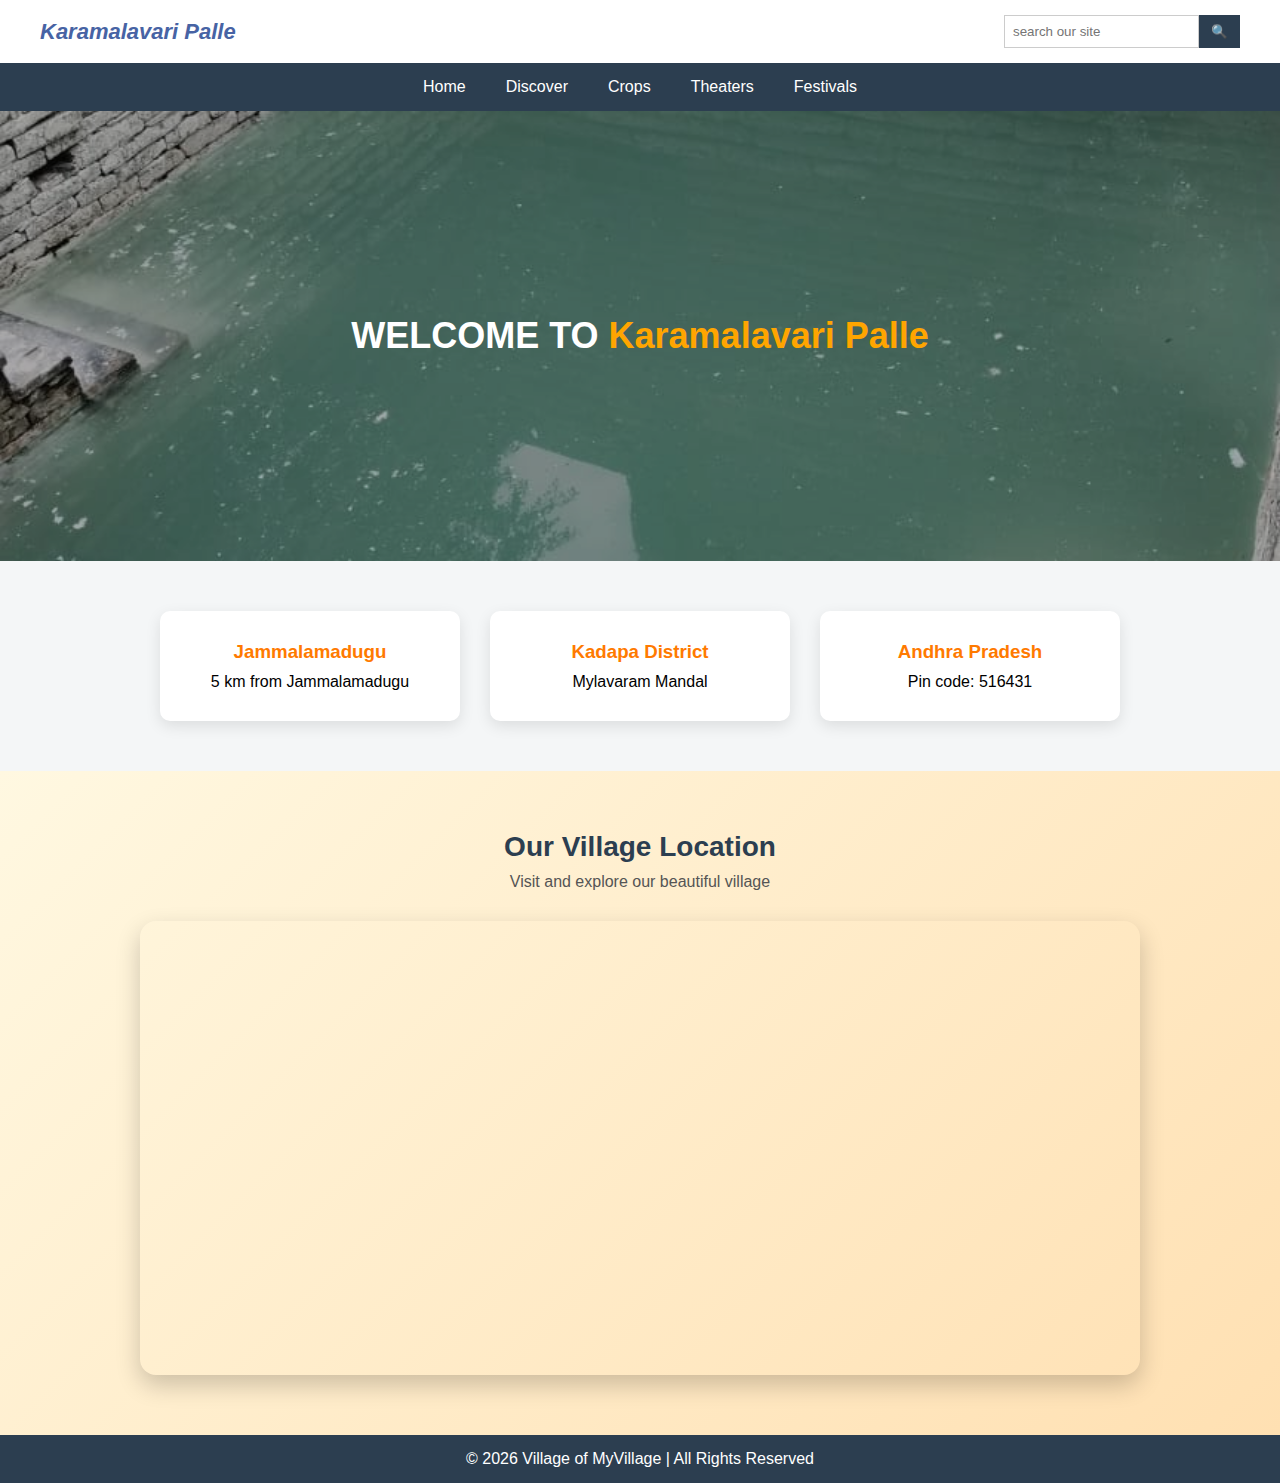
<file: index.html>
<!DOCTYPE html>
<html lang="en">
<head>
    <meta charset="UTF-8">
    <meta name="viewport" content="width=device-width, initial-scale=1.0">
    <title>Village of MyVillage</title>
    <link rel="stylesheet" href="style.css">
</head>
<body>

<!-- Top Header -->
<header class="top-header">
    <div class="logo"><span>Karamalavari Palle</span></div>
    <div class="search-box">
        <input type="text" placeholder="search our site">
        <button>🔍</button>
    </div>
</header>

<!-- Navigation -->
<nav class="navbar">
    <ul>
        <li><a href="#">Home</a></li>
        <li><a href="discover-wells.html">Discover</a></li>
        <li><a href="crops.html">Crops</a></li>
        <li><a href="events.html">Theaters</a></li>
        <li><a href="festivals.html">Festivals</a></li>
    </ul>
</nav>

<!-- Hero Section -->
<section class="hero">
    <div class="hero-overlay">
        <h1>WELCOME TO <span>Karamalavari Palle</span></h1>
    </div>
</section>

<!-- Cards Section -->
<section class="cards">
    <div class="card">
        <h3>Jammalamadugu</h3>
        <p>5 km from Jammalamadugu</p>
    </div>

    <div class="card">
        <h3>Kadapa District</h3>
        <p>Mylavaram Mandal</p>
    </div>

    <div class="card">
        <h3>Andhra Pradesh</h3>
        <p>Pin code: 516431</p>
    </div>
</section>


<section class="map-section">
    <h2>Our Village Location</h2>
    <p>Visit and explore our beautiful village</p>

    <div class="map-container">
        <iframe src="https://www.google.com/maps/embed?pb=!1m18!1m12!1m3!1d1927.9250604899576!2d78.36900828855622!3d14.889656946407916!2m3!1f0!2f0!3f0!3m2!1i1024!2i768!4f13.1!3m3!1m2!1s0x3bb4723b019bbf77%3A0xeff4f28f9924915b!2skaramalavaripalli%2C%20Andhra%20Pradesh%20516431!5e0!3m2!1sen!2sin!4v1768623211804!5m2!1sen!2sin" width="600" height="450" style="border:0;" allowfullscreen="" loading="lazy" referrerpolicy="no-referrer-when-downgrade"></iframe>
    </div>
</section>



<!-- Footer -->
<footer>
    <p>© 2026 Village of MyVillage | All Rights Reserved</p>
</footer>

</body>
</html>
</file>
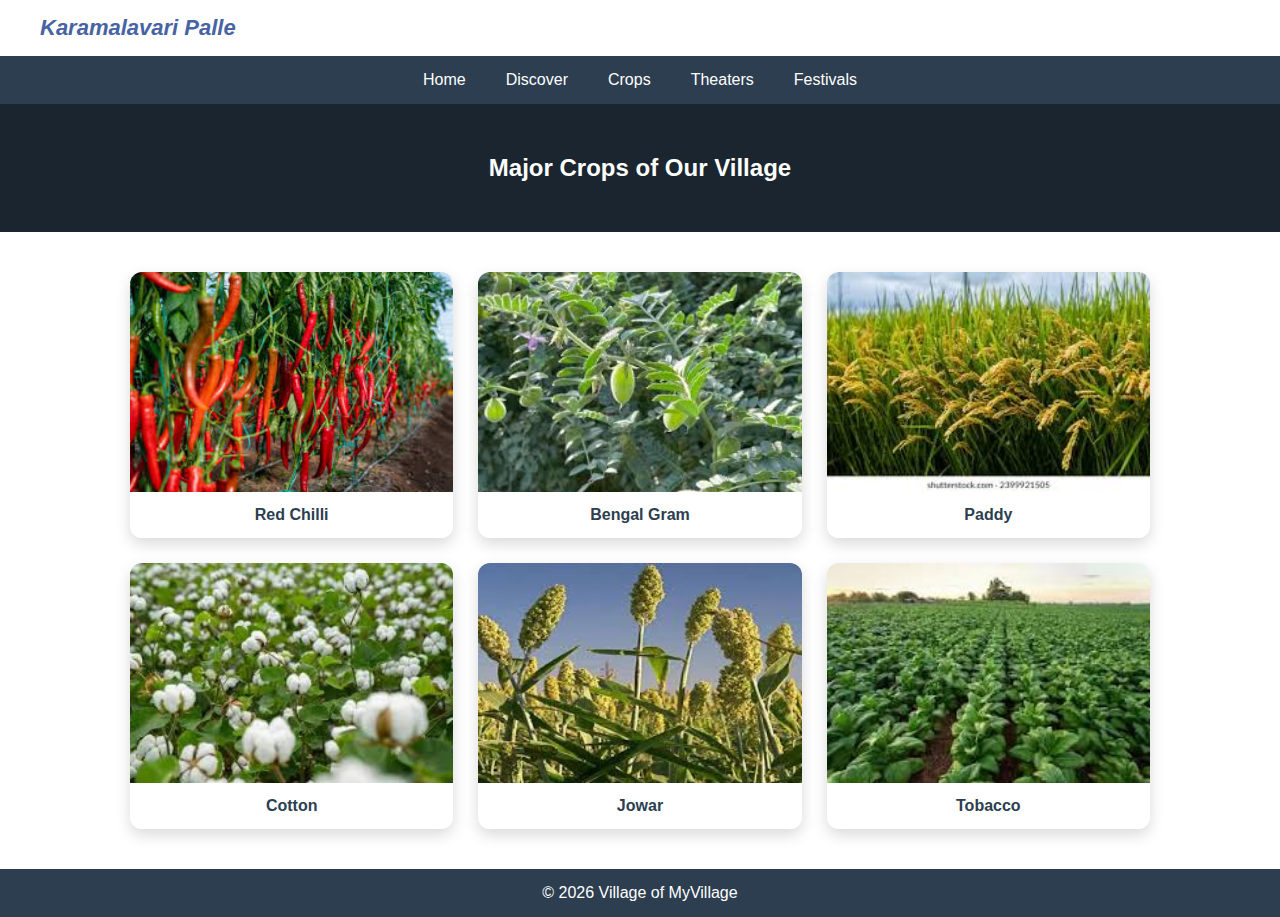
<file: crops.html>
<!DOCTYPE html>
<html lang="en">
<head>
    <meta charset="UTF-8">
    <meta name="viewport" content="width=device-width, initial-scale=1.0">
    <title>Village Crops</title>
    <link rel="stylesheet" href="style.css">
</head>
<body>

    <header class="top-header">
    <div class="logo"><span>Karamalavari Palle</span></div>
</header>

    <nav class="navbar">
    <ul>
        <li><a href="index.html">Home</a></li>
        <li><a href="discover-wells.html">Discover</a></li>
        <li><a href="crops.html">Crops</a></li>
        <li><a href="events.html">Theaters</a></li>
       <li><a href="festivals.html">Festivals</a></li>
    </ul>
</nav>

<!-- Page Banner -->
<section class="page-banner">
    <h2 class="page-title">Major Crops of Our Village</h2>
</section>



<div class="crop-container">

    <div class="crop-card">
        <img src="images/redchilli.jpg" alt="Red Chilli">
        <p>Red Chilli</p>
    </div>

    <div class="crop-card">
        <img src="images/bengalgram.jpg" alt="Bengal Gram">
        <p>Bengal Gram</p>
    </div>

    <div class="crop-card">
        <img src="images/paddy.jpg" alt="Paddy">
        <p>Paddy</p>
    </div>

    <div class="crop-card">
        <img src="images/cotton.jpg" alt="Cotton">
        <p>Cotton</p>
    </div>

    <div class="crop-card">
        <img src="images/jowar.jpg" alt="Jowar">
        <p>Jowar</p>
    </div>

    <div class="crop-card">
        <img src="images/tobacco.jpg" alt="Tobacco">
        <p>Tobacco</p>
    </div>

</div>

<footer>
    <p>© 2026 Village of MyVillage</p>
</footer>

</body>
</html>
</file>
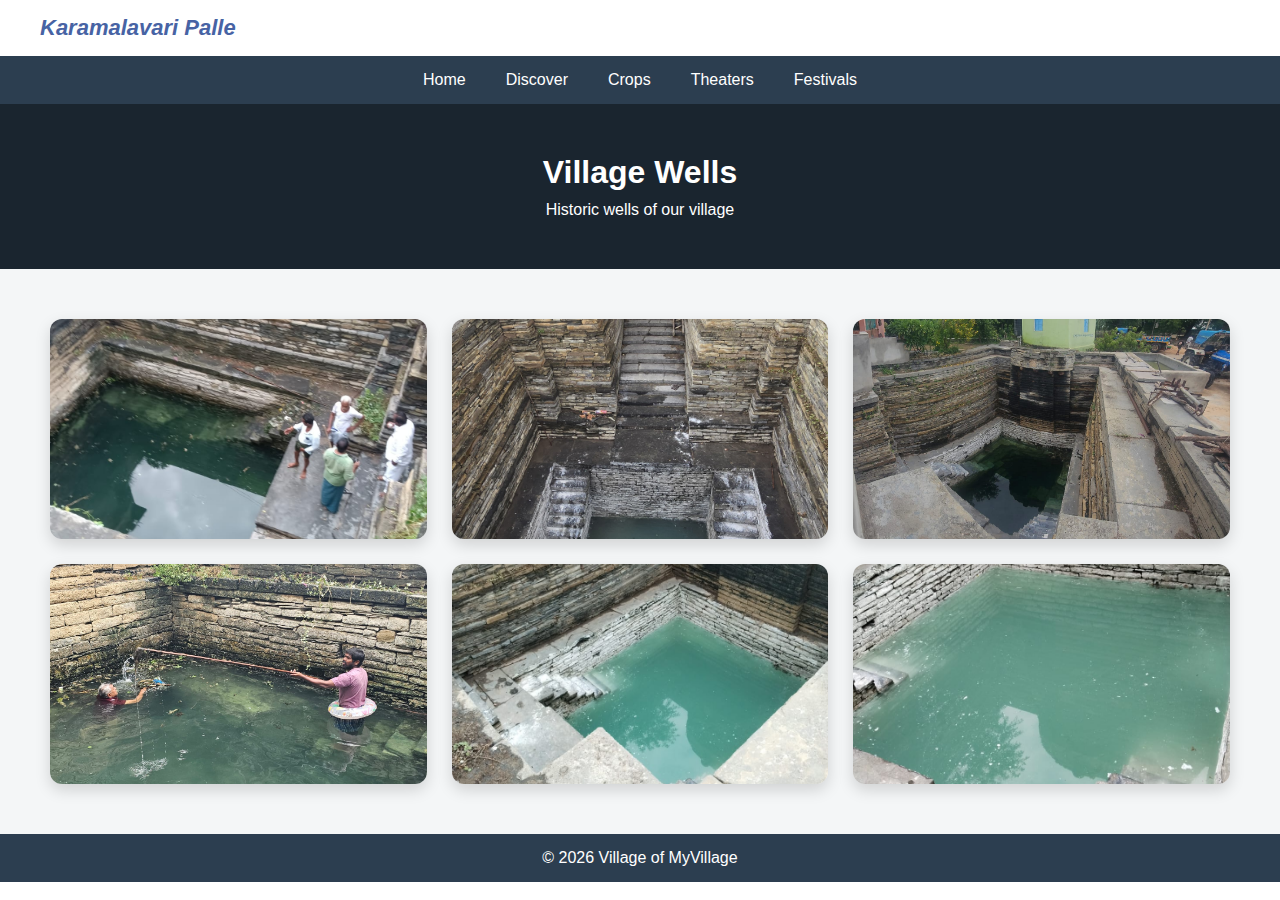
<file: discover-wells.html>
<!DOCTYPE html>
<html lang="en">
<head>
    <meta charset="UTF-8">
    <meta name="viewport" content="width=device-width, initial-scale=1.0">
    <title>Village Wells</title>
    <link rel="stylesheet" href="style.css">
</head>
<body>

<header class="top-header">
    <div class="logo"><span>Karamalavari Palle</span></div>
</header>

<nav class="navbar">
    <ul>
        <li><a href="index.html">Home</a></li>
        <li><a href="discover-wells.html">Discover</a></li>
        <li><a href="crops.html">Crops</a></li>
        <li><a href="events.html">Theaters</a></li>
        <li><a href="festivals.html">Festivals</a></li>
    </ul>
</nav>

<section class="page-banner">
    <h1>Village Wells</h1>
    <p>Historic wells of our village</p>
</section>

<!-- Wells Gallery -->
<section class="gallery">
    <img src="images/1.jpg" alt="Well 1">
    <img src="images/2.jpg" alt="Well 2">
    <img src="images/3.jpg" alt="Well 3">
    <img src="images/4.jpg" alt="Well 4">
    <img src="images/5.jpg" alt="Well 5">
    <img src="images/6.jpg" alt="Well 6">
</section>

<footer>
    <p>© 2026 Village of MyVillage</p>
</footer>

</body>
</html>
</file>
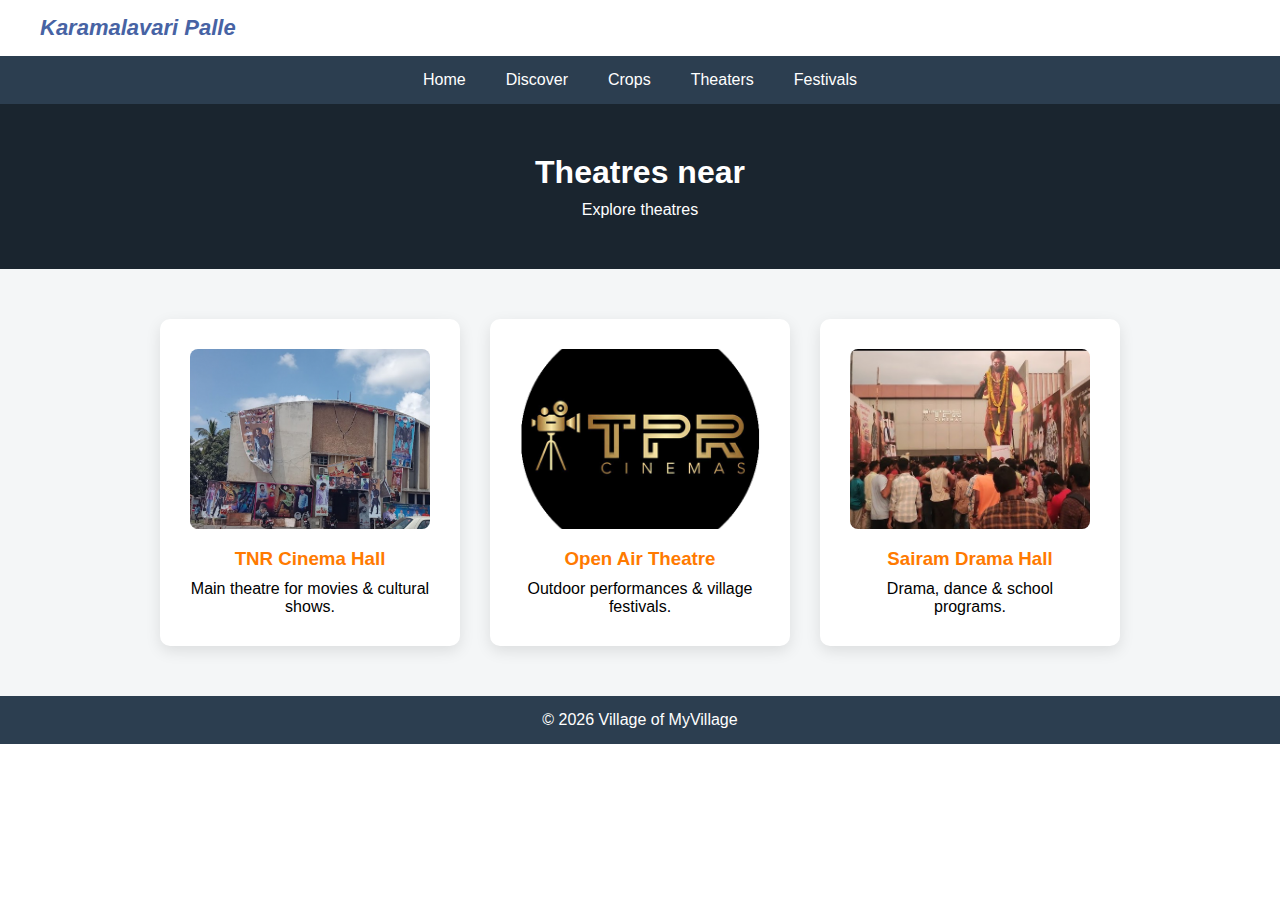
<file: events.html>
<!DOCTYPE html>
<html lang="en">
<head>
    <meta charset="UTF-8">
    <meta name="viewport" content="width=device-width, initial-scale=1.0">
    <title>Village Events - Theatres</title>
    <link rel="stylesheet" href="style.css">
</head>
<body>

<!-- Header -->
<header class="top-header">
   <div class="logo"><span>Karamalavari Palle</span></div>
</header>

<!-- Navbar -->
<nav class="navbar">
    <ul>
        <li><a href="index.html">Home</a></li>
        <li><a href="discover-wells.html">Discover</a></li>
        <li><a href="crops.html">Crops</a></li>
        <li><a href="events.html">Theaters</a></li>
        <li><a href="festivals.html">Festivals</a></li>
    </ul>
</nav>

<!-- Page Banner -->
<section class="page-banner">
    <h1>Theatres near</h1>
    <p>Explore theatres</p>
</section>

<!-- Theatre Cards -->
<section class="cards">
    <div class="card">
        <img src="images/theatre1.jpg" alt="Theatre 1" class="card-img">
        <h3>TNR Cinema Hall</h3>
        <p>Main theatre for movies & cultural shows.</p>
    </div>

    <div class="card">
        <img src="images/theatre2.jpg" alt="Theatre 2" class="card-img">
        <h3>Open Air Theatre</h3>
        <p>Outdoor performances & village festivals.</p>
    </div>

    <div class="card">
        <img src="images/theatre3.jpg" alt="Theatre 3" class="card-img">
        <h3>Sairam Drama Hall</h3>
        <p>Drama, dance & school programs.</p>
    </div>
</section>

<footer>
    <p>© 2026 Village of MyVillage</p>
</footer>

</body>
</html>
</file>
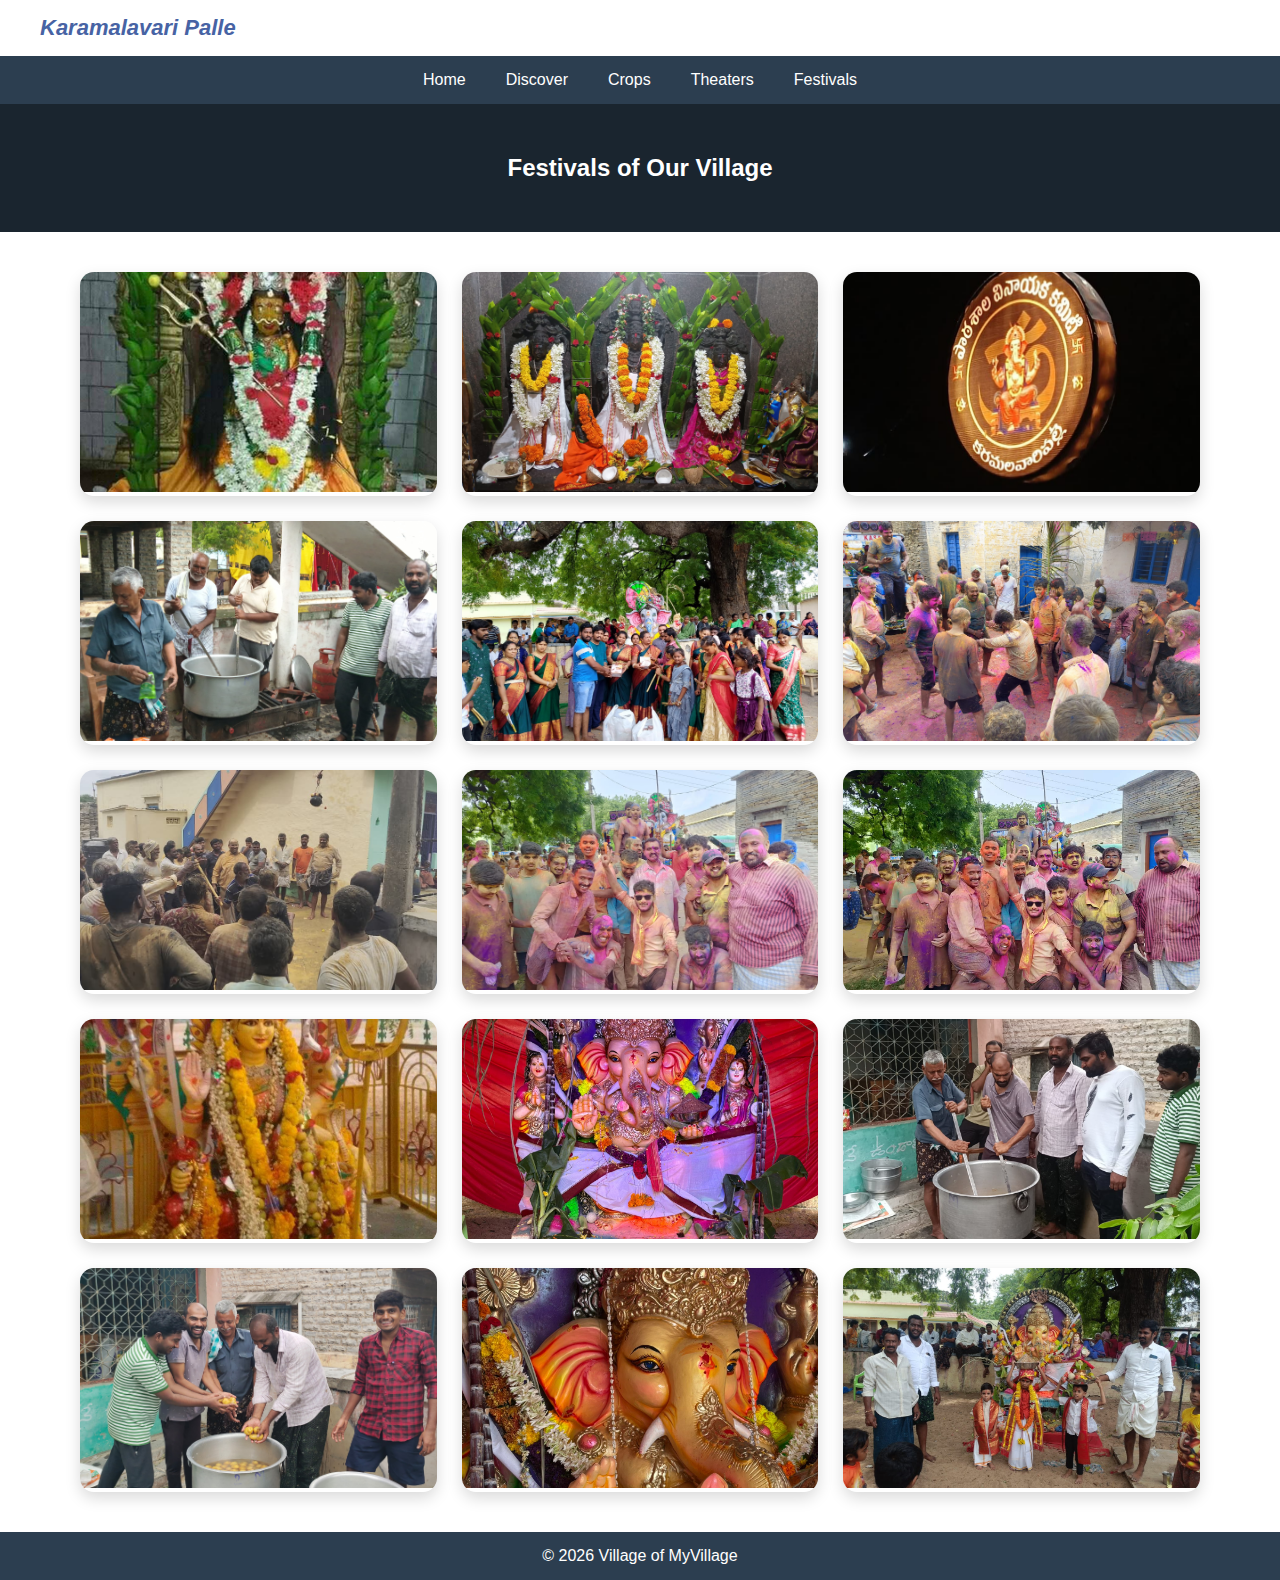
<file: festivals.html>
<!DOCTYPE html>
<html lang="en">
<head>
    <meta charset="UTF-8">
    <meta name="viewport" content="width=device-width, initial-scale=1.0">
    <title>Village Festivals</title>
    <link rel="stylesheet" href="style.css">
</head>
<body>

    <header class="top-header">
    <div class="logo"><span>Karamalavari Palle</span></div>
</header>

<nav class="navbar">
    <ul>
        <li><a href="index.html">Home</a></li>
        <li><a href="discover-wells.html">Discover</a></li>
        <li><a href="crops.html">Crops</a></li>
        <li><a href="events.html">Theaters</a></li>
        <li><a href="festivals.html">Festivals</a></li>
    </ul>
</nav>

<section class="page-banner">
    <h2 class="page-title">Festivals of Our Village</h2>

</section>

<div class="festival-container">

    <div class="festival-card">
        <img src="images/10.jpg" alt="Festival 1">
    </div>

    <div class="festival-card">
        <img src="images/11.jpg" alt="Festival 2">
        
    </div>

    <div class="festival-card">
        <img src="images/12.jpg" alt="Festival 3">
       
    </div>

    <div class="festival-card">
        <img src="images/13.jpg" alt="Festival 4">
        
    </div>

    <div class="festival-card">
        <img src="images/14.jpg" alt="Festival 5">
       
    </div>

    <div class="festival-card">
        <img src="images/15.jpg" alt="Festival 6">
        
    </div>

    <div class="festival-card">
        <img src="images/16.jpg" alt="Festival 7">
        
    </div>

    <div class="festival-card">
        <img src="images/17.jpg" alt="Festival 8">
        
    </div>

    <div class="festival-card">
        <img src="images/18.jpg" alt="Festival 9">
        
    </div>

    <div class="festival-card">
        <img src="images/19.jpg" alt="Festival 10">
        
    </div>

    <div class="festival-card">
        <img src="images/20.jpg" alt="Festival 11">
        
    </div>

    <div class="festival-card">
        <img src="images/21.jpg" alt="Festival 12">
       
    </div>

    <div class="festival-card">
        <img src="images/22.jpg" alt="Festival 12">
       
    </div>

    <div class="festival-card">
        <img src="images/23.jpg" alt="Festival 12">
       
    </div>

    <div class="festival-card">
        <img src="images/24.jpg" alt="Festival 12">
       
    </div>


</div>

<footer>
    <p>© 2026 Village of MyVillage</p>
</footer>

</body>
</html>
</file>
<file: style.css>
* {
    margin: 0;
    padding: 0;
    box-sizing: border-box;
    font-family: Arial, Helvetica, sans-serif;
}

/* Header */
.top-header {
    display: flex;
    justify-content: space-between;
    align-items: center;
    padding: 15px 40px;
    background: #fff;
}

.logo {
    font-size: 22px;
    font-weight: bold;
}

.logo span {
    color: rgb(71, 99, 164);
    font-style: italic;
}

.search-box {
    display: flex;
}

.search-box input {
    padding: 8px;
    border: 1px solid #ccc;
    outline: none;
}

.search-box button {
    padding: 8px 12px;
    border: none;
    background: #2c3e50;
    color: white;
    cursor: pointer;
}

/* Navbar */
.navbar {
    background: #2c3e50;
}

.navbar ul {
    display: flex;
    list-style: none;
    justify-content: center;
}

.navbar ul li a {
    color: white;
    padding: 15px 20px;
    display: block;
    text-decoration: none;
}

.navbar ul li a:hover {
    background: #1a252f;
}

/* Hero */
.hero {
    height: 450px;
    background: url("images/6.jpg") center/cover no-repeat;
    position: relative;
}

.hero-overlay {
    position: absolute;
    inset: 0;
    background: rgba(9, 7, 7, 0.35);
    display: flex;
    justify-content: center;
    align-items: center;
}

.hero h1 {
    color: white;
    font-size: 36px;
    text-align: center;
}

.hero span {
    color: orange;
}

/* Cards */
.cards {
    display: flex;
    justify-content: center;
    gap: 30px;
    padding: 50px 20px;
    background: #f4f6f7;
}

.card {
    background: white;
    padding: 30px;
    width: 300px;
    border-radius: 10px;
    text-align: center;
    box-shadow: 0 5px 15px rgba(0,0,0,0.1);
    cursor: pointer;
}

.card h3 {
    color: #ff7a00;
    margin-bottom: 10px;
}

.card:hover {
    transform: translateY(-5px);
    transition: 0.3s;
}

/* Footer */
footer {
    background: #2c3e50;
    color: white;
    text-align: center;
    padding: 15px;
}

/* Responsive */
@media (max-width: 900px) {
    .cards {
        flex-direction: column;
        align-items: center;
    }

    .navbar ul {
        flex-wrap: wrap;
    }
}

/* Page Banner */
.page-banner {
    background: #1a252f;
    color: white;
    padding: 50px 20px;
    text-align: center;
}

.page-banner h1 {
    font-size: 32px;
    margin-bottom: 10px;
}

/* Theatre Images */
.card-img {
    width: 100%;
    height: 180px;
    object-fit: cover;
    border-radius: 8px;
    margin-bottom: 15px;
}

/* Image-only Gallery */
.gallery {
    display: grid;
    grid-template-columns: repeat(3, 1fr);
    gap: 25px;
    padding: 50px;
    background: #f4f6f7;
}

.gallery img {
    width: 100%;
    height: 220px;
    object-fit: cover;
    border-radius: 12px;
    box-shadow: 0 6px 15px rgba(0,0,0,0.15);
    cursor: pointer;
    transition: transform 0.3s;
}

.gallery img:hover {
    transform: scale(1.05);
}

/* Responsive */
@media (max-width: 900px) {
    .gallery {
        grid-template-columns: repeat(2, 1fr);
    }
}

@media (max-width: 600px) {
    .gallery {
        grid-template-columns: 1fr;
    }
}


.crop-container {
    display: grid;
    grid-template-columns: repeat(3, 1fr);
    gap: 25px;
    padding: 40px;
    max-width: 1100px;
    margin: auto;
}

/* CARD */
.crop-card {
    background: #ffffff;
    border-radius: 12px;
    overflow: hidden;
    box-shadow: 0 6px 15px rgba(0,0,0,0.15);
    text-align: center;
}

/* IMAGE */
.crop-card img {
    width: 100%;
    height: 220px;
    object-fit: cover;
    display: block;
}

/* NAME */
.crop-card p {
    padding: 12px;
    font-weight: bold;
    color: #2c3e50;
}

/* RESPONSIVE */
@media (max-width: 900px) {
    .crop-container {
        grid-template-columns: repeat(2, 1fr);
    }
}

@media (max-width: 600px) {
    .crop-container {
        grid-template-columns: 1fr;
    }
}

/* ===== HOVER EFFECT FOR CROP CARDS ===== */
.crop-card {
    transition: transform 0.3s ease, box-shadow 0.3s ease;
}

.crop-card img {
    transition: transform 0.4s ease;
}

.crop-card:hover {
    transform: translateY(-10px);
    box-shadow: 0 12px 25px rgba(0,0,0,0.25);
}

.crop-card:hover img {
    transform: scale(1.08);
}

.crop-card:hover p {
    background: #2c3e50;
    color: #ffffff;
}
.crop-card p {
    margin: 0;
    padding: 14px;
    background: #ffffff;
    transition: background 0.3s ease, color 0.3s ease;
}

/* ===== FESTIVALS GRID ===== */
.festival-container {
    display: grid;
    grid-template-columns: repeat(3, 1fr);
    gap: 25px;
    padding: 40px;
    max-width: 1200px;
    margin: auto;
}

/* FESTIVAL CARD */
.festival-card {
    background: #ffffff;
    border-radius: 14px;
    overflow: hidden;
    box-shadow: 0 6px 15px rgba(0,0,0,0.15);
    text-align: center;
    transition: transform 0.3s ease, box-shadow 0.3s ease;
}

/* IMAGE */
.festival-card img {
    width: 100%;
    height: 220px;
    object-fit: cover;
    transition: transform 0.4s ease;
}

/* NAME */
.festival-card p {
    margin: 0;
    padding: 14px;
    font-weight: bold;
    color: #2c3e50;
    transition: background 0.3s ease, color 0.3s ease;
}

/* HOVER EFFECT */
.festival-card:hover {
    transform: translateY(-10px);
    box-shadow: 0 12px 25px rgba(0,0,0,0.25);
}

.festival-card:hover img {
    transform: scale(1.08);
}

.festival-card:hover p {
    background: #2c3e50;
    color: #ffffff;
}

/* RESPONSIVE */
@media (max-width: 900px) {
    .festival-container {
        grid-template-columns: repeat(2, 1fr);
    }
}

@media (max-width: 600px) {
    .festival-container {
        grid-template-columns: 1fr;
    }
}

/* ===== MAP SECTION ===== */
/* ===== MAP SECTION (BEAUTIFUL BACKGROUND) ===== */
.map-section {
    padding: 60px 20px;
    text-align: center;
    background: linear-gradient(
        135deg,
        #fff8e1,
        #ffe0b2
    );
}



.map-section h2 {
    font-size: 28px;
    margin-bottom: 10px;
    color: #2c3e50;
}

.map-section p {
    margin-bottom: 30px;
    color: #555;
}

/* Map box */
.map-container {
    max-width: 1000px;
    margin: auto;
    border-radius: 16px;
    overflow: hidden;
    box-shadow: 0 10px 25px rgba(0,0,0,0.2);
}

/* Responsive iframe */
.map-container iframe {
    width: 100%;
    height: 450px;
    border: none;
}
</file>
